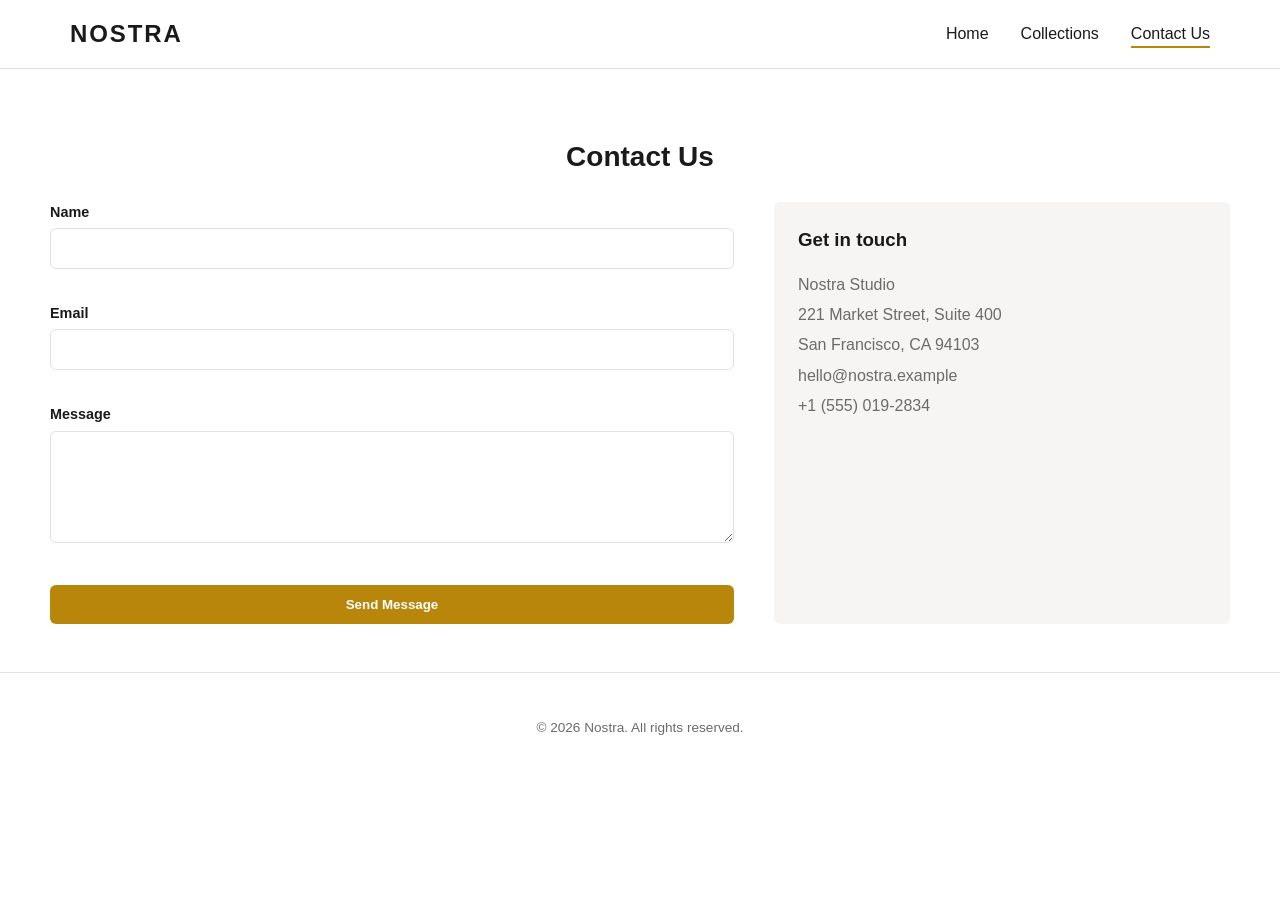
<file: contact.html>
<!DOCTYPE html>
<html lang="en">
<head>
  <meta charset="UTF-8" />
  <meta name="viewport" content="width=device-width, initial-scale=1.0" />
  <title>Nostra | Contact Us</title>
  <link rel="stylesheet" href="style.css" />
</head>
<body>
  <header class="site-header">
    <nav class="nav-bar">
      <a href="index.html" class="brand">Nostra</a>
      <ul class="nav-links" data-nav-links>
        <li><a href="index.html">Home</a></li>
        <li><a href="collections.html">Collections</a></li>
        <li><a href="contact.html" aria-current="page">Contact Us</a></li>
      </ul>
      <button class="nav-toggle" data-nav-toggle aria-label="Toggle navigation">
        <span></span><span></span><span></span>
      </button>
    </nav>
  </header>

  <main class="section">
    <h1 class="section-title">Contact Us</h1>

    <div class="contact-layout">
      <form class="contact-form" data-contact-form novalidate>
        <div class="form-message" data-form-message></div>

        <div>
          <label for="name">Name</label>
          <input type="text" id="name" name="name" />
          <span class="field-error" data-error-for="name"></span>
        </div>

        <div>
          <label for="email">Email</label>
          <input type="email" id="email" name="email" />
          <span class="field-error" data-error-for="email"></span>
        </div>

        <div>
          <label for="message">Message</label>
          <textarea id="message" name="message" rows="5"></textarea>
          <span class="field-error" data-error-for="message"></span>
        </div>

        <button type="submit" class="btn">Send Message</button>
      </form>

      <aside class="contact-info">
        <h3>Get in touch</h3>
        <p>Nostra Studio</p>
        <p>221 Market Street, Suite 400</p>
        <p>San Francisco, CA 94103</p>
        <p>hello@nostra.example</p>
        <p>+1 (555) 019-2834</p>
      </aside>
    </div>
  </main>

  <footer class="site-footer">
    <p>&copy; 2026 Nostra. All rights reserved.</p>
  </footer>

  <script src="script.js"></script>
</body>
</html>
</file>
<file: style.css>
/* Nostra - shared styles */

:root {
  --color-bg: #ffffff;
  --color-text: #1a1a1a;
  --color-muted: #6b6b6b;
  --color-accent: #b8860b;
  --color-accent-dark: #8a650a;
  --color-surface: #f6f5f3;
  --color-border: #e3e1dd;
  --max-width: 1180px;
  --radius: 6px;
}

* {
  box-sizing: border-box;
}

body {
  margin: 0;
  font-family: "Segoe UI", Helvetica, Arial, sans-serif;
  color: var(--color-text);
  background: var(--color-bg);
  line-height: 1.5;
}

a {
  color: inherit;
  text-decoration: none;
}

img {
  max-width: 100%;
  display: block;
}

.container {
  max-width: var(--max-width);
  margin: 0 auto;
  padding: 0 1.25rem;
}

/* Header / Nav */
.site-header {
  border-bottom: 1px solid var(--color-border);
  position: sticky;
  top: 0;
  background: var(--color-bg);
  z-index: 10;
}

.nav-bar {
  display: flex;
  align-items: center;
  justify-content: space-between;
  padding: 1rem 1.25rem;
  max-width: var(--max-width);
  margin: 0 auto;
}

.brand {
  font-size: 1.5rem;
  font-weight: 700;
  letter-spacing: 0.08em;
  text-transform: uppercase;
}

.nav-links {
  display: flex;
  gap: 2rem;
  list-style: none;
  margin: 0;
  padding: 0;
}

.nav-links a {
  font-weight: 500;
  padding: 0.25rem 0;
  border-bottom: 2px solid transparent;
  transition: border-color 0.2s ease;
}

.nav-links a:hover,
.nav-links a[aria-current="page"] {
  border-color: var(--color-accent);
}

.nav-toggle {
  display: none;
  flex-direction: column;
  justify-content: center;
  gap: 5px;
  width: 32px;
  height: 32px;
  background: none;
  border: none;
  cursor: pointer;
}

.nav-toggle span {
  display: block;
  height: 2px;
  background: var(--color-text);
}

/* Hero */
.hero {
  background: var(--color-surface);
  padding: 4rem 1.25rem;
  text-align: center;
}

.hero h1 {
  font-size: 2.5rem;
  margin-bottom: 0.5rem;
  letter-spacing: 0.04em;
}

.hero p {
  color: var(--color-muted);
  max-width: 480px;
  margin: 0 auto 1.5rem;
}

.btn {
  display: inline-block;
  background: var(--color-accent);
  color: #fff;
  padding: 0.75rem 1.75rem;
  border-radius: var(--radius);
  font-weight: 600;
  border: none;
  cursor: pointer;
  transition: background 0.2s ease;
}

.btn:hover {
  background: var(--color-accent-dark);
}

/* Sections */
.section {
  padding: 3rem 1.25rem;
}

.section-title {
  font-size: 1.75rem;
  margin-bottom: 1.5rem;
  text-align: center;
}

/* Product grid */
.product-grid {
  display: grid;
  grid-template-columns: repeat(4, 1fr);
  gap: 1.5rem;
  max-width: var(--max-width);
  margin: 0 auto;
}

.product-card {
  border: 1px solid var(--color-border);
  border-radius: var(--radius);
  overflow: hidden;
  background: var(--color-bg);
  display: flex;
  flex-direction: column;
}

.product-card img {
  aspect-ratio: 1 / 1;
  object-fit: cover;
  width: 100%;
}

.product-info {
  padding: 1rem;
  flex: 1;
  display: flex;
  flex-direction: column;
  gap: 0.25rem;
}

.product-info h3 {
  margin: 0;
  font-size: 1rem;
}

.product-category {
  font-size: 0.8rem;
  color: var(--color-muted);
  text-transform: uppercase;
  letter-spacing: 0.04em;
}

.product-price {
  margin-top: auto;
  font-weight: 700;
  color: var(--color-accent);
}

/* Collections controls */
.collections-controls {
  display: flex;
  flex-wrap: wrap;
  gap: 1rem;
  justify-content: space-between;
  align-items: center;
  max-width: var(--max-width);
  margin: 0 auto 2rem;
}

.search-box {
  flex: 1;
  min-width: 220px;
  padding: 0.65rem 0.9rem;
  border: 1px solid var(--color-border);
  border-radius: var(--radius);
  font-size: 1rem;
}

.filter-buttons {
  display: flex;
  gap: 0.5rem;
  flex-wrap: wrap;
}

.filter-btn {
  padding: 0.5rem 1rem;
  border: 1px solid var(--color-border);
  background: var(--color-bg);
  border-radius: var(--radius);
  cursor: pointer;
  font-size: 0.9rem;
}

.filter-btn[aria-pressed="true"] {
  background: var(--color-accent);
  color: #fff;
  border-color: var(--color-accent);
}

.empty-state {
  text-align: center;
  color: var(--color-muted);
  padding: 2rem;
  max-width: var(--max-width);
  margin: 0 auto;
}

/* Contact page */
.contact-layout {
  display: grid;
  grid-template-columns: 1.2fr 0.8fr;
  gap: 2.5rem;
  max-width: var(--max-width);
  margin: 0 auto;
}

.contact-form {
  display: flex;
  flex-direction: column;
  gap: 1rem;
}

.contact-form label {
  font-weight: 600;
  font-size: 0.9rem;
  display: block;
  margin-bottom: 0.3rem;
}

.contact-form input,
.contact-form textarea {
  width: 100%;
  padding: 0.65rem 0.9rem;
  border: 1px solid var(--color-border);
  border-radius: var(--radius);
  font-size: 1rem;
  font-family: inherit;
}

.field-error {
  color: #b00020;
  font-size: 0.8rem;
  min-height: 1.1em;
  display: block;
  margin-top: 0.25rem;
}

.form-message {
  padding: 0.75rem 1rem;
  border-radius: var(--radius);
  background: #e6f4ea;
  color: #1e4620;
  display: none;
}

.form-message.visible {
  display: block;
}

.contact-info {
  background: var(--color-surface);
  border-radius: var(--radius);
  padding: 1.5rem;
}

.contact-info h3 {
  margin-top: 0;
}

.contact-info p {
  color: var(--color-muted);
  margin: 0.4rem 0;
}

/* Footer */
.site-footer {
  border-top: 1px solid var(--color-border);
  padding: 2rem 1.25rem;
  text-align: center;
  color: var(--color-muted);
  font-size: 0.85rem;
}

/* Responsive */
@media (max-width: 960px) {
  .product-grid {
    grid-template-columns: repeat(3, 1fr);
  }
  .contact-layout {
    grid-template-columns: 1fr;
  }
}

@media (max-width: 700px) {
  .nav-links {
    position: absolute;
    top: 100%;
    left: 0;
    right: 0;
    background: var(--color-bg);
    flex-direction: column;
    gap: 0;
    border-bottom: 1px solid var(--color-border);
    display: none;
  }

  .nav-links.open {
    display: flex;
  }

  .nav-links a {
    padding: 0.9rem 1.25rem;
    width: 100%;
    border-bottom: 1px solid var(--color-border);
  }

  .nav-toggle {
    display: flex;
  }

  .product-grid {
    grid-template-columns: repeat(2, 1fr);
  }

  .hero h1 {
    font-size: 1.9rem;
  }
}

@media (max-width: 480px) {
  .product-grid {
    grid-template-columns: 1fr 1fr;
    gap: 1rem;
  }

  .collections-controls {
    flex-direction: column;
    align-items: stretch;
  }
}
</file>
